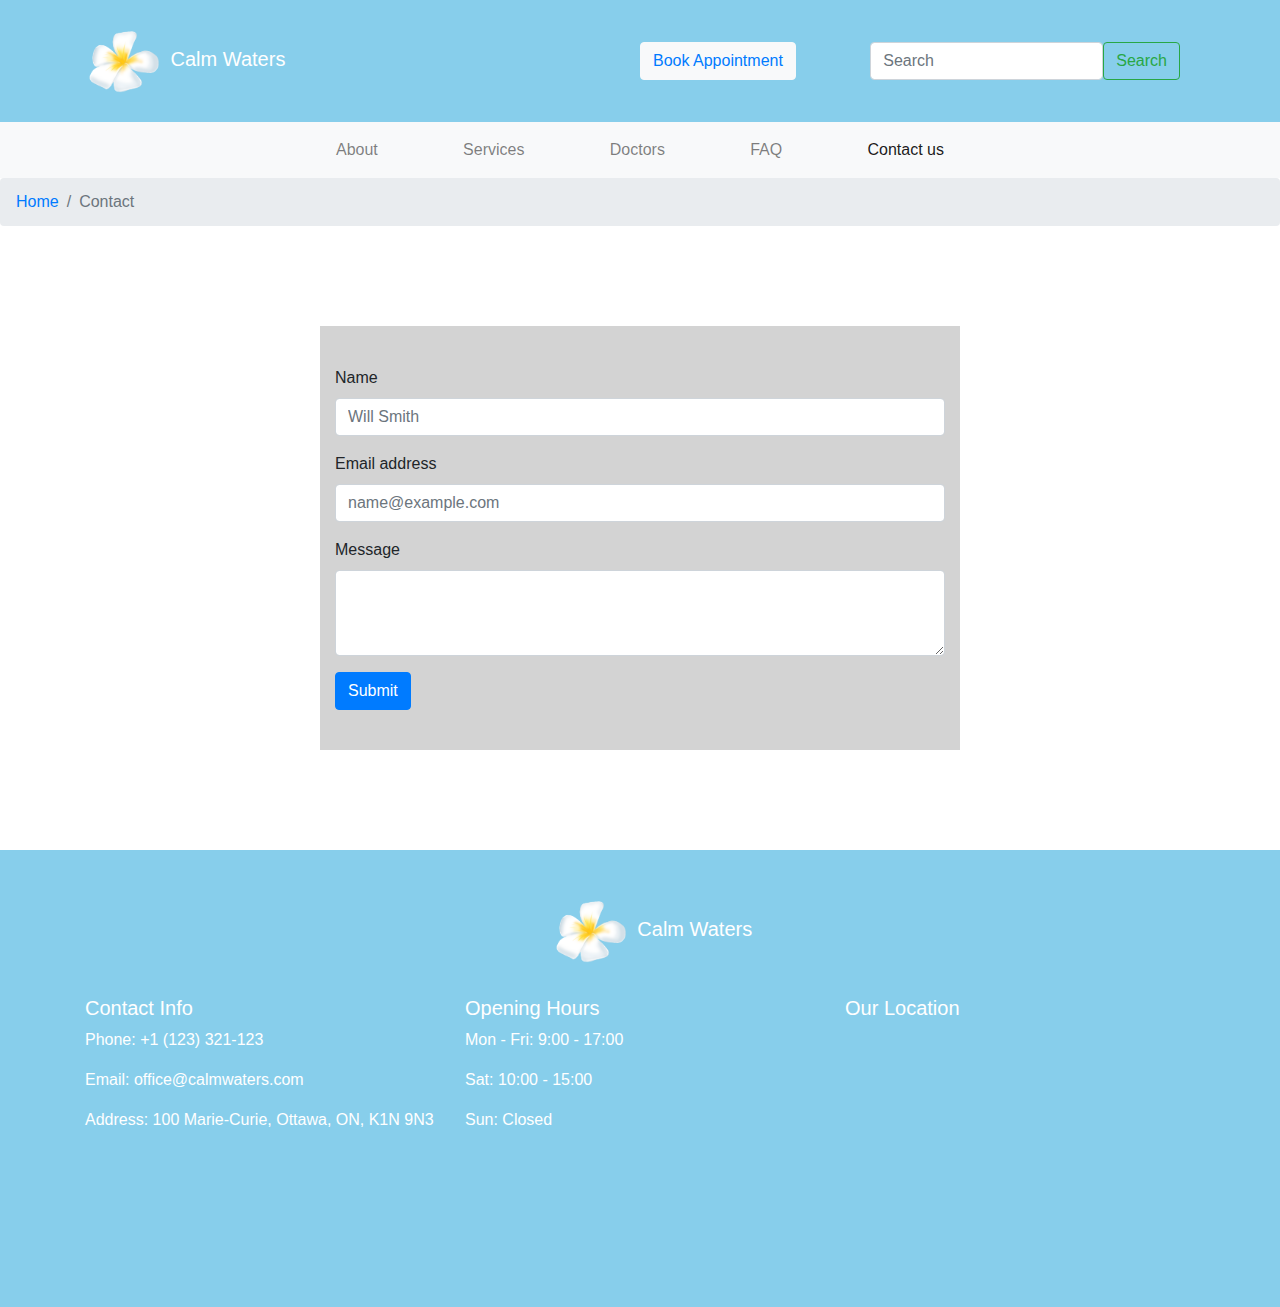
<file: contact.html>
<!DOCTYPE html>
<html lang="en">

<head>
    <meta charset="UTF-8">
    <meta name="viewport" content="width=device-width, initial-scale=1.0">
    <title>Calm Waters</title>
    <link rel="stylesheet" href="styles.css">
    <script src="main.js"> </script>
    <!-- Bootstrap -->
    <link href="https://maxcdn.bootstrapcdn.com/bootstrap/4.5.2/css/bootstrap.min.css" rel="stylesheet">
    <script src="https://cdn.jsdelivr.net/npm/bootstrap@5.3.3/dist/js/bootstrap.bundle.min.js"
        integrity="sha384-YvpcrYf0tY3lHB60NNkmXc5s9fDVZLESaAA55NDzOxhy9GkcIdslK1eN7N6jIeHz"
        crossorigin="anonymous"></script>

</head>

<body>

    <!-- Header -->
    <header class="header-container py-3">
        <div class="container">
            <div class="row align-items-center">
                <div class="col-md-6">
                    <a href="index.html" class="navbar-brand text-white">
                        <img src="assets/logo.PNG" alt="Logo" style="height: 80px;">
                                                Calm Waters
                    </a>
                </div>

                <div class="col-md-6 justify-content-between row align-items">
                    <!-- Button: Book Appointment -->
                    <a href="book.html">
                        <button type ="button" class = "btn btn-link btn-light">Book Appointment</button>
                      </a>
                      
                    <!-- Search form -->
                    <form class="d-flex">
                        <input class="form-control me-2" type="search" placeholder="Search" aria-label="Search">
                        <button class="btn btn-outline-success" type="submit">Search</button>
                    </form>
                </div>

            </div>
    </header>


    <!-- Nav Bar -->
    <nav class="navbar navbar-expand-lg navbar-light bg-light nav-pill">

        <div class="collapse navbar-collapse" id="navbarNavDropdown">

            <ul class="navbar-nav mx-auto w-50 justify-content-between row align-items-center">
                <li class="nav-item">
                    <a class="nav-link" href="index.html">About</a>
                </li>
                <li class="nav-item">

                    <a class="nav-link"  href="services.html">Services</a>
                </li>
                <li class="nav-item">
                    <a class="nav-link" href="doctors.html">Doctors</a>
                </li>
                <li class="nav-item">
                    <a class="nav-link" href="FAQ.html">FAQ</a>
                </li>

                <li class="nav-item">
                    <a class="nav-link  active" aria-current="page" href="contact.html">Contact us</a>
                </li>

            </ul>

        </div>
    </nav>




    <!-- Breadcrumbs -->
    <nav style="--bs-breadcrumb-divider: url(&#34;data:image/svg+xml,%3Csvg xmlns='http://www.w3.org/2000/svg' width='8' height='8'%3E%3Cpath d='M2.5 0L1 1.5 3.5 4 1 6.5 2.5 8l4-4-4-4z' fill='currentColor'/%3E%3C/svg%3E&#34;);"
        aria-label="breadcrumb">
        <ol class="breadcrumb">
            <li class="breadcrumb-item"><a href="index.html">Home</a></li>
            <li class="breadcrumb-item active" aria-current="page">Contact</li>
        </ol>
    </nav>






    <div class="container contact-container col-md-6">
        <div class="mb-3">
            <label for="exampleFormControlInput1" class="form-label">Name</label>
            <input type="email" class="form-control" id="exampleFormControlInput1" placeholder="Will Smith">
          </div>

        <div class="mb-3">
            <label for="exampleFormControlInput1" class="form-label">Email address</label>
            <input type="email" class="form-control" id="exampleFormControlInput1" placeholder="name@example.com">
          </div>
          <div class="mb-3">
            <label for="exampleFormControlTextarea1" class="form-label">Message</label>
            <textarea class="form-control" id="exampleFormControlTextarea1" rows="3"></textarea>
          </div>

          <button type="submit" id="submitBtn" class="btn btn-primary">Submit</button> 
    
        </div>








        <!-- footer -->
        <footer class="footer-container py-3">
            <div class="container">
                <div class="footer-logo col-12 text-center">
                    <a href="#" class="navbar-brand text-white">
                        <img src="assets/logo.PNG" alt="Logo" style="height: 80px;">
                                                Calm Waters
                    </a>
                </div>





                <div class="row d-flex">
                    <!-- Contact into -->
                    <div class="col-md-4">
                        <h5>Contact Info</h5>
                        <p>Phone: +1 (123) 321-123</p>
                        <p>Email: office@calmwaters.com</p>
                        <p>Address: 100 Marie-Curie, Ottawa, ON, K1N 9N3</p>
                    </div>

                    <!-- Opening hours -->
                    <div class="col-md-4">
                        <h5>Opening Hours</h5>
                        <p>Mon - Fri: 9:00 - 17:00</p>
                        <p>Sat: 10:00 - 15:00</p>
                        <p>Sun: Closed</p>
                    </div>


                    <!-- Google Map -->
                    <div class="col-md-4">
                        <h5>Our Location</h5>
                        <div class="embed-responsive embed-responsive-4by3">
                            <iframe
                                src="https://www.google.com/maps/embed?pb=!1m14!1m8!1m3!1d11201.542676006115!2d-75.680392!3d45.4217264!3m2!1i1024!2i768!4f13.1!3m3!1m2!1s0x4cce05084b00247f%3A0x7932101ad838b1df!2sUniversity%20Of%20Ottawa%20Health%20Services!5e0!3m2!1sen!2sca!4v1717456089369!5m2!1sen!2sca"
                                width="200" height="150" style="border:0;" allowfullscreen="" loading="lazy"
                                referrerpolicy="no-referrer-when-downgrade"></iframe>
                        </div>
                    </div>

                </div>

            </div>
        </footer>




        <script src="https://cdn.jsdelivr.net/npm/@popperjs/core@2.11.8/dist/umd/popper.min.js" integrity="sha384-I7E8VVD/ismYTF4hNIPjVp/Zjvgyol6VFvRkX/vR+Vc4jQkC+hVqc2pM8ODewa9r" crossorigin="anonymous"></script>
        <script src="https://cdn.jsdelivr.net/npm/bootstrap@5.3.3/dist/js/bootstrap.min.js" integrity="sha384-0pUGZvbkm6XF6gxjEnlmuGrJXVbNuzT9qBBavbLwCsOGabYfZo0T0to5eqruptLy" crossorigin="anonymous"></script>
</body>

</html>
</file>
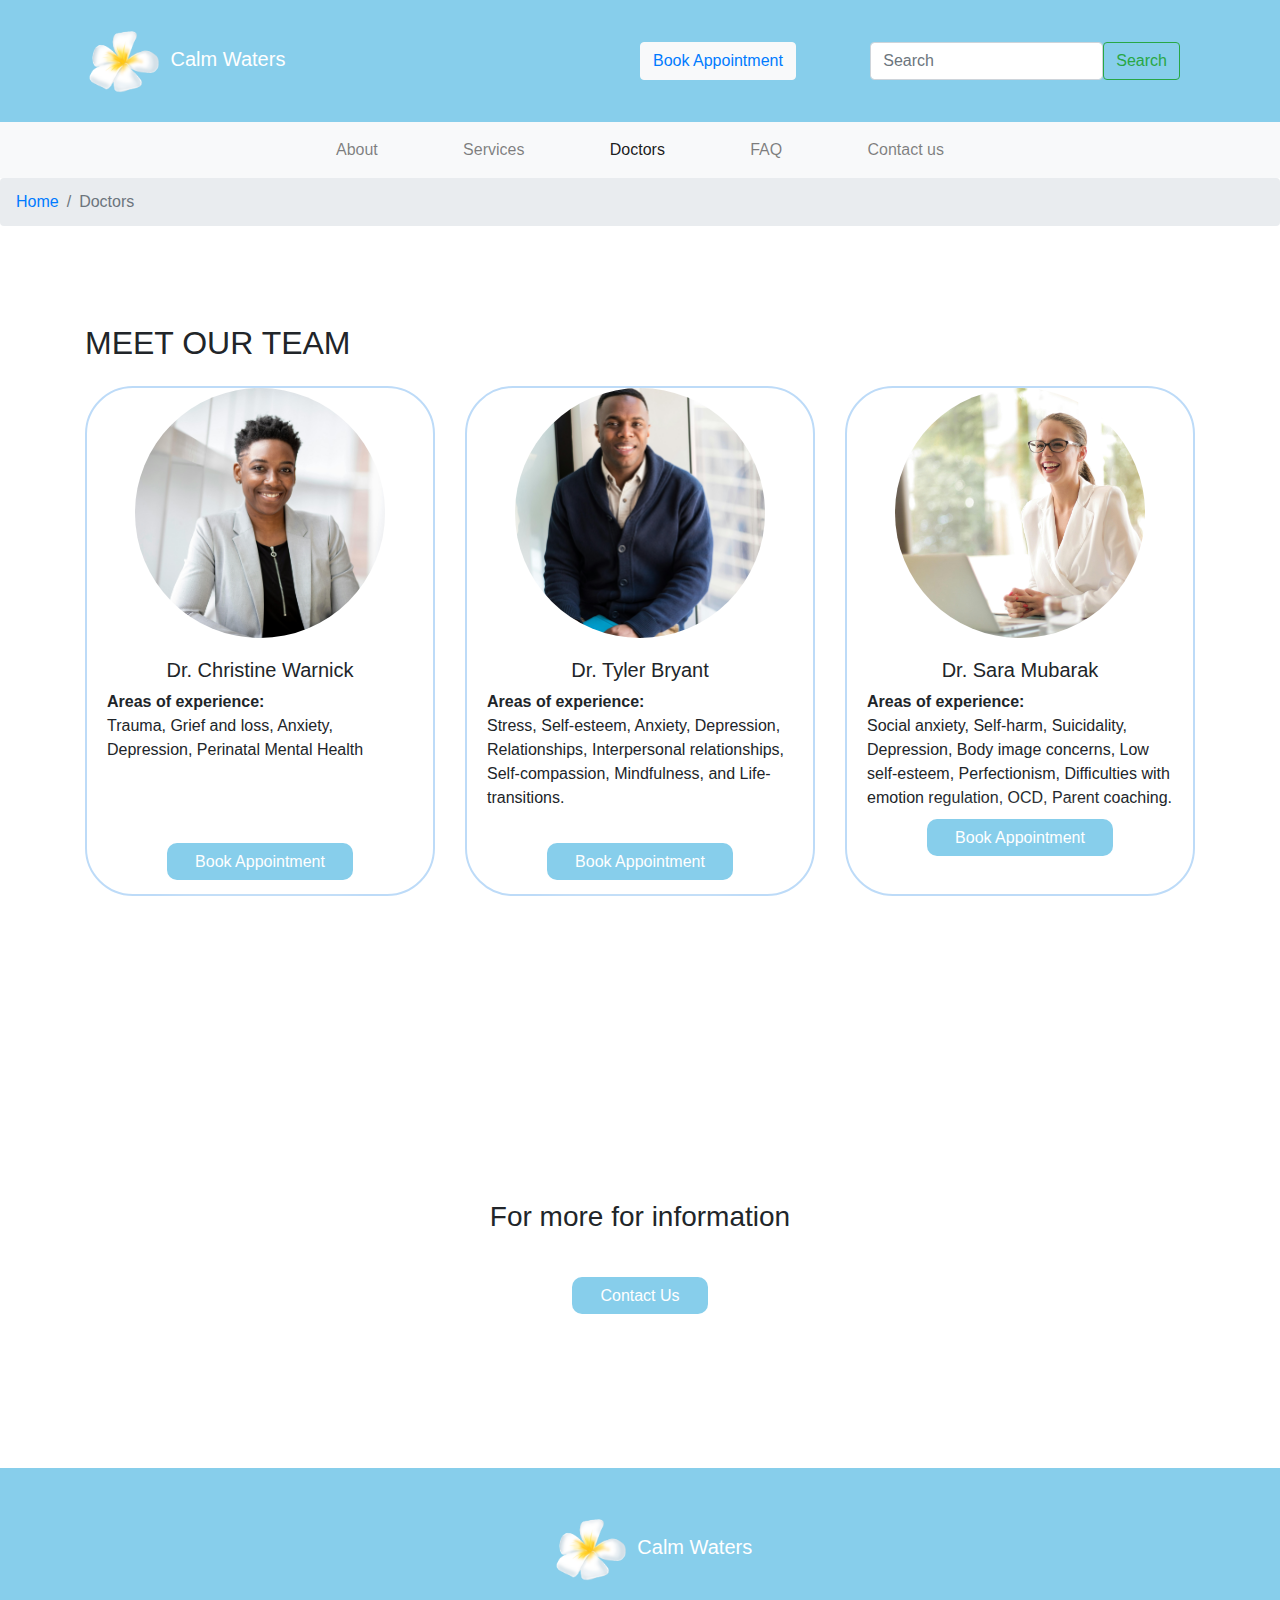
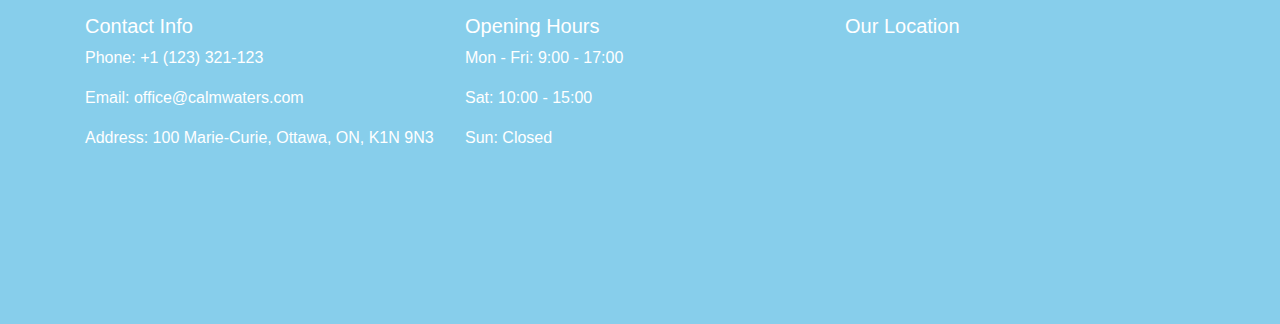
<file: doctors.html>
<!DOCTYPE html>
<html lang="en">

<head>
    <meta charset="UTF-8">
    <meta name="viewport" content="width=device-width, initial-scale=1.0">
    <title>Calm Waters</title>
    <link rel="stylesheet" href="styles.css">
    <script src="main.js"> </script>
    <!-- Bootstrap -->
    <link href="https://maxcdn.bootstrapcdn.com/bootstrap/4.5.2/css/bootstrap.min.css" rel="stylesheet">
    <script src="https://cdn.jsdelivr.net/npm/bootstrap@5.3.3/dist/js/bootstrap.bundle.min.js"
        integrity="sha384-YvpcrYf0tY3lHB60NNkmXc5s9fDVZLESaAA55NDzOxhy9GkcIdslK1eN7N6jIeHz"
        crossorigin="anonymous"></script>

</head>

<body>

    <!-- Header -->
    <header class="header-container py-3">
        <div class="container">
            <div class="row align-items-center">
                <div class="col-md-6">
                    <a href="index.html" class="navbar-brand text-white">
                        <img src="assets/logo.PNG" alt="Logo" style="height: 80px;">
                                                Calm Waters
                    </a>
                </div>

                <div class="col-md-6 justify-content-between row align-items">
                    <!-- Button: Book Appointment -->
                    <a href="book.html">
                        <button type ="button" class = "btn btn-link btn-light">Book Appointment</button>
                      </a>
                    <!-- Search form -->
                    <form class="d-flex">
                        <input class="form-control me-2" type="search" placeholder="Search" aria-label="Search">
                        <button class="btn btn-outline-success" type="submit">Search</button>
                    </form>
                </div>

            </div>
    </header>


    <!-- Nav Bar -->
    <nav class="navbar navbar-expand-lg navbar-light bg-light nav-pill">

        <div class="collapse navbar-collapse" id="navbarNavDropdown">

            <ul class="navbar-nav mx-auto w-50 justify-content-between row align-items-center">
                <li class="nav-item">
                    <a class="nav-link" href="index.html">About</a>
                </li>
                <li class="nav-item">

                    <a class="nav-link "" href=" services.html">Services</a>
                </li>
                <li class="nav-item">
                    <a class="nav-link active" aria-current="page" href="doctors.html">Doctors</a>
                </li>
                <li class="nav-item">
                    <a class="nav-link" href="FAQ.html">FAQ</a>
                </li>

                <li class="nav-item">
                    <a class="nav-link" href="contact.html">Contact us</a>
                </li>

            </ul>

        </div>
    </nav>



    <!-- Breadcrumbs -->
    <nav style="--bs-breadcrumb-divider: url(&#34;data:image/svg+xml,%3Csvg xmlns='http://www.w3.org/2000/svg' width='8' height='8'%3E%3Cpath d='M2.5 0L1 1.5 3.5 4 1 6.5 2.5 8l4-4-4-4z' fill='currentColor'/%3E%3C/svg%3E&#34;);"
        aria-label="breadcrumb">
        <ol class="breadcrumb">
            <li class="breadcrumb-item"><a href="index.html">Home</a></li>
            <li class="breadcrumb-item active" aria-current="page">Doctors</li>
        </ol>
    </nav>






    <!-- Experts -->

    <div class="experts-container container mt-4">
        <div class="h2 mb-4 mt-4">MEET OUR TEAM </div>


        <div class="card-deck mb-4 text-center">

            <!-- expert 1 -->
            <div class="expert-card card " style="width: 18rem; border: 2px solid #bddbf8;  border-radius: 3rem; ">
                <img src="assets/expert1.jpeg" class="rounded-circle-img" alt="couple_therapy">
                <div class="card-body">
                    <h5>Dr. Christine Warnick</h5>
                    <p class="card-tex text-left"><b>Areas of experience:</b> <br> Trauma, Grief and loss, Anxiety,
                        Depression, Perinatal Mental Health</p>


                    <br><br><br>
                    <a href="book.html" class="button mt-4">Book Appointment</a>
                </div>
            </div>


            <!-- expert 2 -->
            <div class="expert-card card" style="width: 18rem; border: 2px solid #bddbf8;  border-radius: 3rem;;">
                <img src="assets/expert3.jpeg" class="rounded-circle-img" alt="couple_therapy">
                <div class="card-body">
                    <h5>Dr. Tyler Bryant</h5>
                    <p class="card-text text-left"> <b>Areas of experience:</b> <br> Stress, Self-esteem, Anxiety,
                        Depression, Relationships, Interpersonal relationships, Self-compassion, Mindfulness, and
                        Life-transitions.</p>
                    <br>
                    <a href="book.html" class="button mt-4">Book Appointment</a>


                </div>
            </div>

            <!-- expert 3 -->
            <div class="expert-card card" style="width: 18rem; border: 2px solid #bddbf8;  border-radius: 3rem;;">
                <img src="assets/expert2.jpeg" class="rounded-circle-img" alt="couple_therapy">
                <div class="card-body">
                    <h5>Dr. Sara Mubarak</h5>
                    <p class="card-text text-left"> <b>Areas of experience:</b> <br> Social anxiety, Self-harm,
                        Suicidality, Depression, Body image concerns, Low self-esteem, Perfectionism, Difficulties with
                        emotion regulation, OCD, Parent coaching.</p>

                    <a href="book.html" class="button mt-4">Book Appointment</a>

                </div>
            </div>


        </div>
    </div>





     <!-- Contact -->
     <div class="position-relative p-3 p-md-5 m-md-3 text-center contact-us">
        <div class="col-md-5 p-lg-5 mx-auto my-5">
            <h3>For more for information</h3>
            <div class="contact-button">
                <a href="contact.html" class="button mt-4">Contact Us</a>
            </div>
        </div>
    </div>









    <!-- footer -->
    <footer class="footer-container py-3">
        <div class="container">
            <div class="footer-logo col-12 text-center">
                <a href="#" class="navbar-brand text-white">
                    <img src="assets/logo.PNG" alt="Logo" style="height: 80px;">
                                        Calm Waters
                </a>
            </div>





            <div class="row d-flex">
                <!-- Contact into -->
                <div class="col-md-4">
                    <h5>Contact Info</h5>
                    <p>Phone: +1 (123) 321-123</p>
                    <p>Email: office@calmwaters.com</p>
                    <p>Address: 100 Marie-Curie, Ottawa, ON, K1N 9N3</p>
                </div>

                <!-- Opening hours -->
                <div class="col-md-4">
                    <h5>Opening Hours</h5>
                    <p>Mon - Fri: 9:00 - 17:00</p>
                    <p>Sat: 10:00 - 15:00</p>
                    <p>Sun: Closed</p>
                </div>


                <!-- Google Map -->
                <div class="col-md-4">
                    <h5>Our Location</h5>
                    <div class="embed-responsive embed-responsive-4by3">
                        <iframe
                            src="https://www.google.com/maps/embed?pb=!1m14!1m8!1m3!1d11201.542676006115!2d-75.680392!3d45.4217264!3m2!1i1024!2i768!4f13.1!3m3!1m2!1s0x4cce05084b00247f%3A0x7932101ad838b1df!2sUniversity%20Of%20Ottawa%20Health%20Services!5e0!3m2!1sen!2sca!4v1717456089369!5m2!1sen!2sca"
                            width="200" height="150" style="border:0;" allowfullscreen="" loading="lazy"
                            referrerpolicy="no-referrer-when-downgrade"></iframe>
                    </div>
                </div>

            </div>

        </div>
    </footer>



    <script src="https://cdn.jsdelivr.net/npm/@popperjs/core@2.11.8/dist/umd/popper.min.js"
        integrity="sha384-I7E8VVD/ismYTF4hNIPjVp/Zjvgyol6VFvRkX/vR+Vc4jQkC+hVqc2pM8ODewa9r"
        crossorigin="anonymous"></script>
    <script src="https://cdn.jsdelivr.net/npm/bootstrap@5.3.3/dist/js/bootstrap.min.js"
        integrity="sha384-0pUGZvbkm6XF6gxjEnlmuGrJXVbNuzT9qBBavbLwCsOGabYfZo0T0to5eqruptLy"
        crossorigin="anonymous"></script>


</body>

</html>
</file>
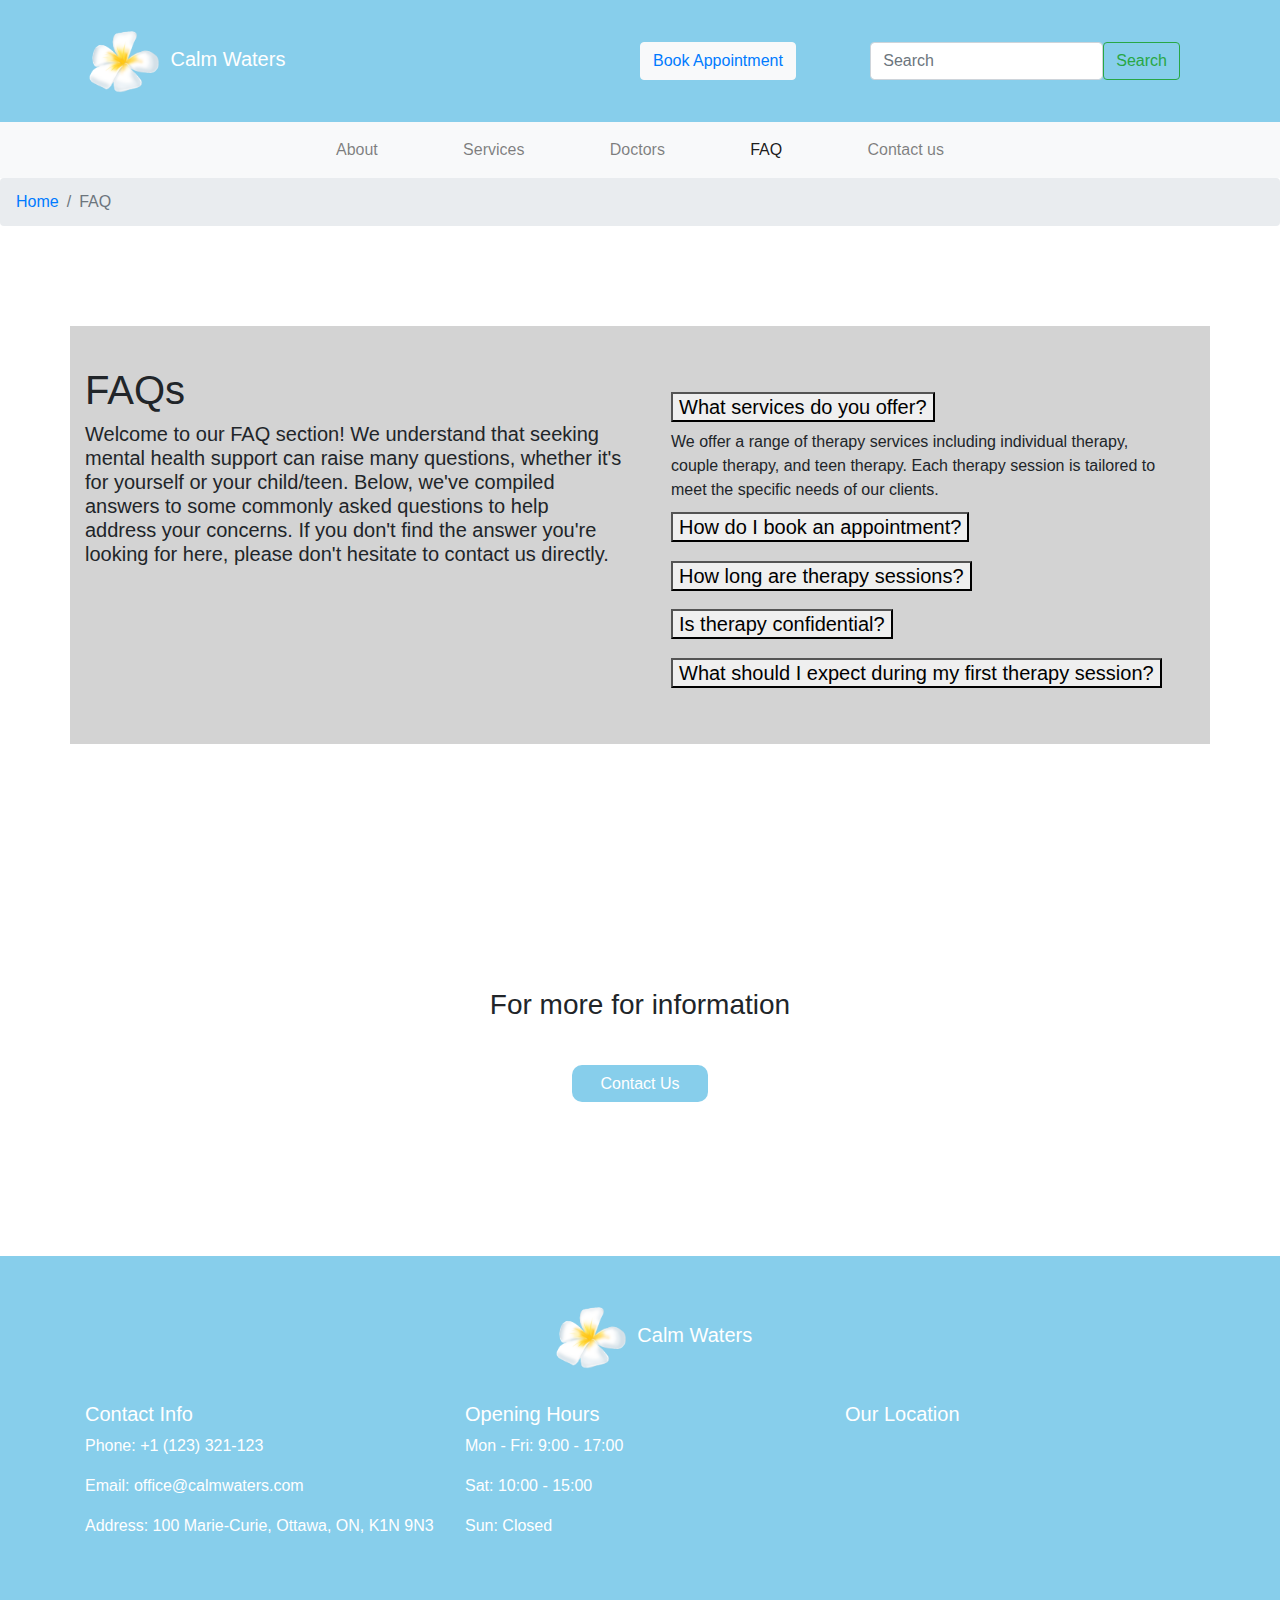
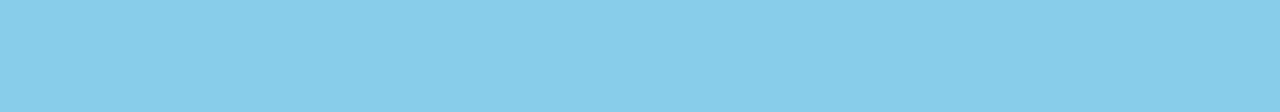
<file: FAQ.html>
<!DOCTYPE html>
<html lang="en">

<head>
    <meta charset="UTF-8">
    <meta name="viewport" content="width=device-width, initial-scale=1.0">
    <title>Calm Waters</title>
    <link rel="stylesheet" href="styles.css">
    <script src="main.js"> </script>
    <!-- Bootstrap -->
    <link href="https://maxcdn.bootstrapcdn.com/bootstrap/4.5.2/css/bootstrap.min.css" rel="stylesheet">
    <script src="https://cdn.jsdelivr.net/npm/bootstrap@5.3.3/dist/js/bootstrap.bundle.min.js"
        integrity="sha384-YvpcrYf0tY3lHB60NNkmXc5s9fDVZLESaAA55NDzOxhy9GkcIdslK1eN7N6jIeHz"
        crossorigin="anonymous"></script>

</head>

<body>

    <!-- Header -->
    <header class="header-container py-3">
        <div class="container">
            <div class="row align-items-center">
                <div class="col-md-6">
                    <a href="index.html" class="navbar-brand text-white">
                        <img src="assets/logo.PNG" alt="Logo" style="height: 80px;">
                                                Calm Waters
                    </a>
                </div>

                <div class="col-md-6 justify-content-between row align-items">
                    <!-- Button: Book Appointment -->
                    <a href="book.html">
                        <button type="button" class="btn btn-link btn-light">Book Appointment</button>
                    </a>

                    <!-- Search form -->
                    <form class="d-flex">
                        <input class="form-control me-2" type="search" placeholder="Search" aria-label="Search">
                        <button class="btn btn-outline-success" type="submit">Search</button>
                    </form>
                </div>

            </div>
    </header>


    <!-- Nav Bar -->
    <nav class="navbar navbar-expand-lg navbar-light bg-light nav-pill">

        <div class="collapse navbar-collapse" id="navbarNavDropdown">

            <ul class="navbar-nav mx-auto w-50 justify-content-between row align-items-center">
                <li class="nav-item">
                    <a class="nav-link" href="index.html">About</a>
                </li>
                <li class="nav-item">

                    <a class="nav-link" href="services.html">Services</a>
                </li>
                <li class="nav-item">
                    <a class="nav-link" href="doctors.html">Doctors</a>
                </li>
                <li class="nav-item">
                    <a class="nav-link  active" aria-current="page" href="FAQ.html">FAQ</a>
                </li>

                <li class="nav-item">
                    <a class="nav-link" href="contact.html">Contact us</a>
                </li>

            </ul>

        </div>
    </nav>


    <!-- Breadcrumbs -->
    <nav style="--bs-breadcrumb-divider: url(&#34;data:image/svg+xml,%3Csvg xmlns='http://www.w3.org/2000/svg' width='8' height='8'%3E%3Cpath d='M2.5 0L1 1.5 3.5 4 1 6.5 2.5 8l4-4-4-4z' fill='currentColor'/%3E%3C/svg%3E&#34;);"
        aria-label="breadcrumb">
        <ol class="breadcrumb">
            <li class="breadcrumb-item"><a href="index.html">Home</a></li>
            <li class="breadcrumb-item active" aria-current="page">FAQ</li>
        </ol>
    </nav>

    <div class="container FAQ-container">

        <div class="row">
            <div class="col-md-6">
                <h1>FAQs </h1>
                <p class="h5">Welcome to our FAQ section! We understand that seeking mental health support can raise
                    many questions,
                    whether it's for yourself or your child/teen.
                    Below, we've compiled answers to some commonly asked questions to help address your concerns.
                    If you don't find the answer you're looking for here, please don't hesitate to contact us directly.
                </p>
            </div>


            <div class="col-md-6">

                <div class="accordion m-md-3" id="accordionExample">


                    <div class="accordion-item">
                        <h2 class="accordion-header" id="headingOne">
                            <button class="accordion-button" type="button" data-bs-toggle="collapse"
                                data-bs-target="#collapseOne" aria-expanded="true" aria-controls="collapseOne">
                                What services do you offer?
                            </button>
                        </h2>
                        <div id="collapseOne" class="accordion-collapse collapse show" aria-labelledby="headingOne"
                            data-bs-parent="#accordionExample">
                            <div class="accordion-body">
                                We offer a range of therapy services including individual therapy, couple therapy, and
                                teen therapy. Each therapy session is tailored to meet the specific needs of our
                                clients.
                            </div>
                        </div>
                    </div>



                    <div class="accordion-item">
                        <h2 class="accordion-header" id="headingTwo">
                            <button class="accordion-button collapsed" type="button" data-bs-toggle="collapse"
                                data-bs-target="#collapseTwo" aria-expanded="false" aria-controls="collapseTwo">
                                How do I book an appointment?
                            </button>
                        </h2>
                        <div id="collapseTwo" class="accordion-collapse collapse" aria-labelledby="headingTwo"
                            data-bs-parent="#accordionExample">
                            <div class="accordion-body">
                                Booking an appointment is easy. You can either fill out the appointment form on our
                                website or give us a call at +1 (123) 321-123. Our friendly staff will assist you in
                                scheduling a convenient appointment time.
                            </div>
                        </div>
                    </div>



                    <div class="accordion-item">
                        <h2 class="accordion-header" id="headingThree">
                            <button class="accordion-button collapsed" type="button" data-bs-toggle="collapse"
                                data-bs-target="#collapseThree" aria-expanded="false" aria-controls="collapseThree">
                                How long are therapy sessions?
                            </button>
                        </h2>
                        <div id="collapseThree" class="accordion-collapse collapse" aria-labelledby="headingThree"
                            data-bs-parent="#accordionExample">
                            <div class="accordion-body">
                                Therapy sessions typically last 50 minutes to an hour. However, the duration may vary
                                depending on the type of therapy and your specific needs.
                            </div>
                        </div>
                    </div>

                    <div class="accordion-item">
                        <h2 class="accordion-header" id="headingThree">
                            <button class="accordion-button collapsed" type="button" data-bs-toggle="collapse"
                                data-bs-target="#collapseFour" aria-expanded="false" aria-controls="collapseFour">
                                Is therapy confidential?
                            </button>
                        </h2>
                        <div id="collapseFour" class="accordion-collapse collapse" aria-labelledby="headingThree"
                            data-bs-parent="#accordionExample">
                            <div class="accordion-body">
                                Yes, therapy is confidential. Your privacy is important to us, and we adhere to strict
                                confidentiality guidelines. Information shared during therapy sessions is kept
                                confidential unless there is a risk of harm to yourself or others.
                            </div>
                        </div>
                    </div>


                    <div class="accordion-item">
                        <h2 class="accordion-header" id="headingThree">
                            <button class="accordion-button collapsed" type="button" data-bs-toggle="collapse"
                                data-bs-target="#collapseFive" aria-expanded="false" aria-controls="collapseFive">
                                What should I expect during my first therapy session?
                            </button>
                        </h2>
                        <div id="collapseFive" class="accordion-collapse collapse" aria-labelledby="headingThree"
                            data-bs-parent="#accordionExample">
                            <div class="accordion-body">
                                During your first therapy session, your therapist will typically spend time getting to
                                know you and understanding your reasons for seeking therapy. They may ask questions
                                about your background, family history, current challenges, and goals for therapy. This
                                initial session is an opportunity for you to discuss what brings you to therapy and what
                                you hope to achieve. Your therapist will also explain the therapy process,
                                confidentiality, and any other important information. It's a chance for you to ask
                                questions, share concerns, and begin building a therapeutic relationship with your
                                therapist. Remember, therapy is a collaborative process, and your therapist is there to
                                support you on your journey toward healing and personal growth.
                            </div>
                        </div>
                    </div>



                </div>
            </div>
        </div>

    </div>



    <!-- Contact -->
    <div class="position-relative p-3 p-md-5 m-md-3 text-center contact-us">
        <div class="col-md-5 p-lg-5 mx-auto my-5">
            <h3>For more for information</h3>
            <div class="contact-button">
                <a href="contact.html" class="button mt-4">Contact Us</a>
            </div>
        </div>
    </div>




    <!-- footer -->
    <footer class="footer-container py-3">
        <div class="container">
            <div class="footer-logo col-12 text-center">
                <a href="#" class="navbar-brand text-white">
                    <img src="assets/logo.PNG" alt="Logo" style="height: 80px;">
                                        Calm Waters
                </a>
            </div>





            <div class="row d-flex">
                <!-- Contact into -->
                <div class="col-md-4">
                    <h5>Contact Info</h5>
                    <p>Phone: +1 (123) 321-123</p>
                    <p>Email: office@calmwaters.com</p>
                    <p>Address: 100 Marie-Curie, Ottawa, ON, K1N 9N3</p>
                </div>

                <!-- Opening hours -->
                <div class="col-md-4">
                    <h5>Opening Hours</h5>
                    <p>Mon - Fri: 9:00 - 17:00</p>
                    <p>Sat: 10:00 - 15:00</p>
                    <p>Sun: Closed</p>
                </div>


                <!-- Google Map -->
                <div class="col-md-4">
                    <h5>Our Location</h5>
                    <div class="embed-responsive embed-responsive-4by3">
                        <iframe
                            src="https://www.google.com/maps/embed?pb=!1m14!1m8!1m3!1d11201.542676006115!2d-75.680392!3d45.4217264!3m2!1i1024!2i768!4f13.1!3m3!1m2!1s0x4cce05084b00247f%3A0x7932101ad838b1df!2sUniversity%20Of%20Ottawa%20Health%20Services!5e0!3m2!1sen!2sca!4v1717456089369!5m2!1sen!2sca"
                            width="200" height="150" style="border:0;" allowfullscreen="" loading="lazy"
                            referrerpolicy="no-referrer-when-downgrade"></iframe>
                    </div>
                </div>

            </div>

        </div>
    </footer>




    <script src="https://cdn.jsdelivr.net/npm/@popperjs/core@2.11.8/dist/umd/popper.min.js"
        integrity="sha384-I7E8VVD/ismYTF4hNIPjVp/Zjvgyol6VFvRkX/vR+Vc4jQkC+hVqc2pM8ODewa9r"
        crossorigin="anonymous"></script>
    <script src="https://cdn.jsdelivr.net/npm/bootstrap@5.3.3/dist/js/bootstrap.min.js"
        integrity="sha384-0pUGZvbkm6XF6gxjEnlmuGrJXVbNuzT9qBBavbLwCsOGabYfZo0T0to5eqruptLy"
        crossorigin="anonymous"></script>
</body>

</html>
</file>
<file: styles.css>
*{
    font-family: 'Garamond', sans-serif;
}
.header-container {
    background-color: skyblue;
    color: white;
}


.navbar {
    color: black;
}

.logo{
    padding: 20px 20px;
}
.slider {
    /* image */
    background-image: url(assets/waterBG.jpeg);
    background-size: cover;
    background-position: center;
    height:50vh;

    /* text */
    color: black;
    display: flex;
    text-align: center;
    justify-content: center;
    align-items: center;

}





.services-container{
    padding-top: 50px;
    padding-bottom: 100px;
    
}

.experts-container{
    padding-top: 50px;
    padding-bottom: 120px;
    
}


.book-container{
    margin-top: 100px;
    margin-bottom: 100px;
    padding: 40px 60px;
    background-color: lightgrey;
}


.expert-card{
    height: auto;
}


.contact-slider{

    height:20vh;

      /* text */
      color: black;
      display:flex;
      text-align: center;
      justify-content: center;
      align-items:center;

}

.button{

  padding: 10px 28px; 
  background-color:skyblue;
  border-radius: 10px; 
  box-shadow: 0 0 25px white;
  color: white;

}    



.rounded-circle-img{
    width: 250px; 
    height: 250px; 
    object-fit: cover;
    border-radius: 50%; 
    margin: auto;
  
    
}
.radio-img{
    width: 50px; /* Adjust as needed */
    height: 50px;
    object-fit: cover;
}

.doctor-list{
    display: block;
}


.footer-container {
    background-color: skyblue;
    color: white;
    padding: 15px 0; /* Reduced padding */

    bottom: 0;
    position:relative;
    width: 100%;

}
.footer-logo{
    margin: 20px;

}

.FAQ-container{
    margin-top: 100px;
    margin-bottom: 100px;
    padding: 40px 60px;
    background-color: lightgrey;
}


.accordion-button{
    margin-top: 10px;
    /* margin-bottom: 20px; */
   font-size: 20px;
}

.contact-container{
    margin-top: 100px;
    margin-bottom: 100px;

 
    padding: 40px 60px;
    background-color: lightgrey;

}


.contact-button {
    margin-top: 50px;
}
</file>
